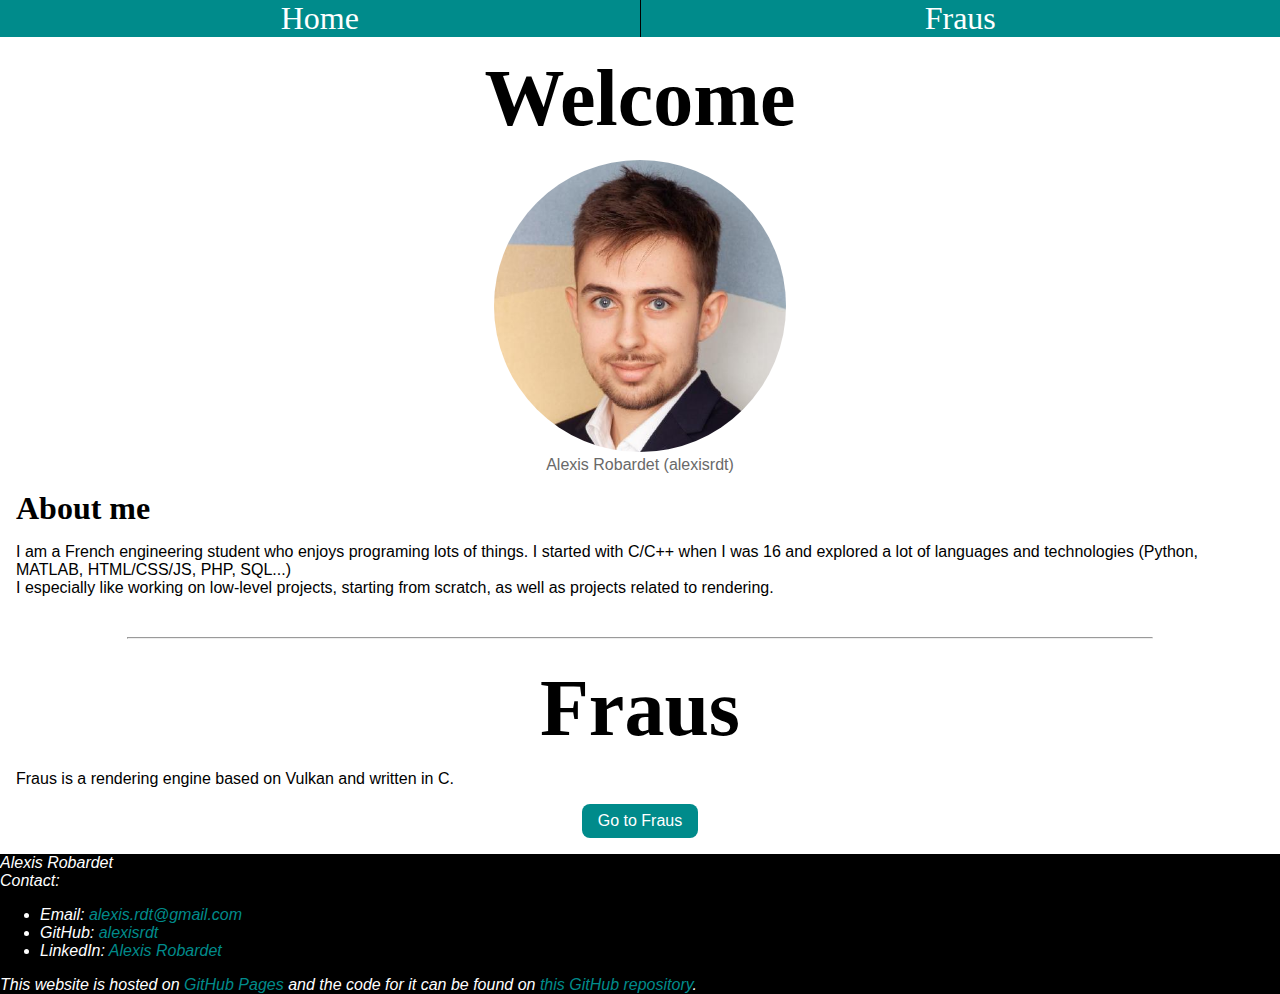
<file: index.html>
<!DOCTYPE html>
<html lang="en-US">
	<head>
		<meta charset="utf-8" />
		<meta name="viewport" content="width=device-width, initial-scale=1" />
		<meta name="description" content="Alexis Robardet's portfolio website" />
		<meta name="author" content="Alexis Robardet" />
		<meta name="keywords" content="alexisrdt, alexis, robardet, portfolio, website, fraus, vulkan, c, c++, python, matlab, html, css, js, php, sql" />
		<title>Alexis Robardet</title>
		<link rel="icon" href="resources/favicon.ico" />
		<link rel="stylesheet" href="style.css" />
		<script src="script.js" defer="defer"></script>
	</head>
	<body>
		<main>
			<section>
				<h1>Welcome</h1>

				<figure id="photo">
					<img src="resources/alexisrdt.jpg" alt="Alexis Robardet photo" />
					<figcaption>Alexis Robardet (alexisrdt)</figcaption>
				</figure>

				<h2>About me</h2>
				<p>
					I am a French engineering student who enjoys programing lots of things.
					I started with C/C++ when I was 16 and explored a lot of languages and technologies
					(Python, MATLAB, HTML/CSS/JS, PHP, SQL...) <br />
					I especially like working on low-level projects, starting from scratch,
					as well as projects related to rendering.
				</p>
			</section>
			<hr />
			<section>
				<h1>Fraus</h1>
				<p>Fraus is a rendering engine based on Vulkan and written in C.</p>
				<a class="link-button" href="fraus.html">Go to Fraus</a>
			</section>
		</main>
	</body>
</html>
</file>
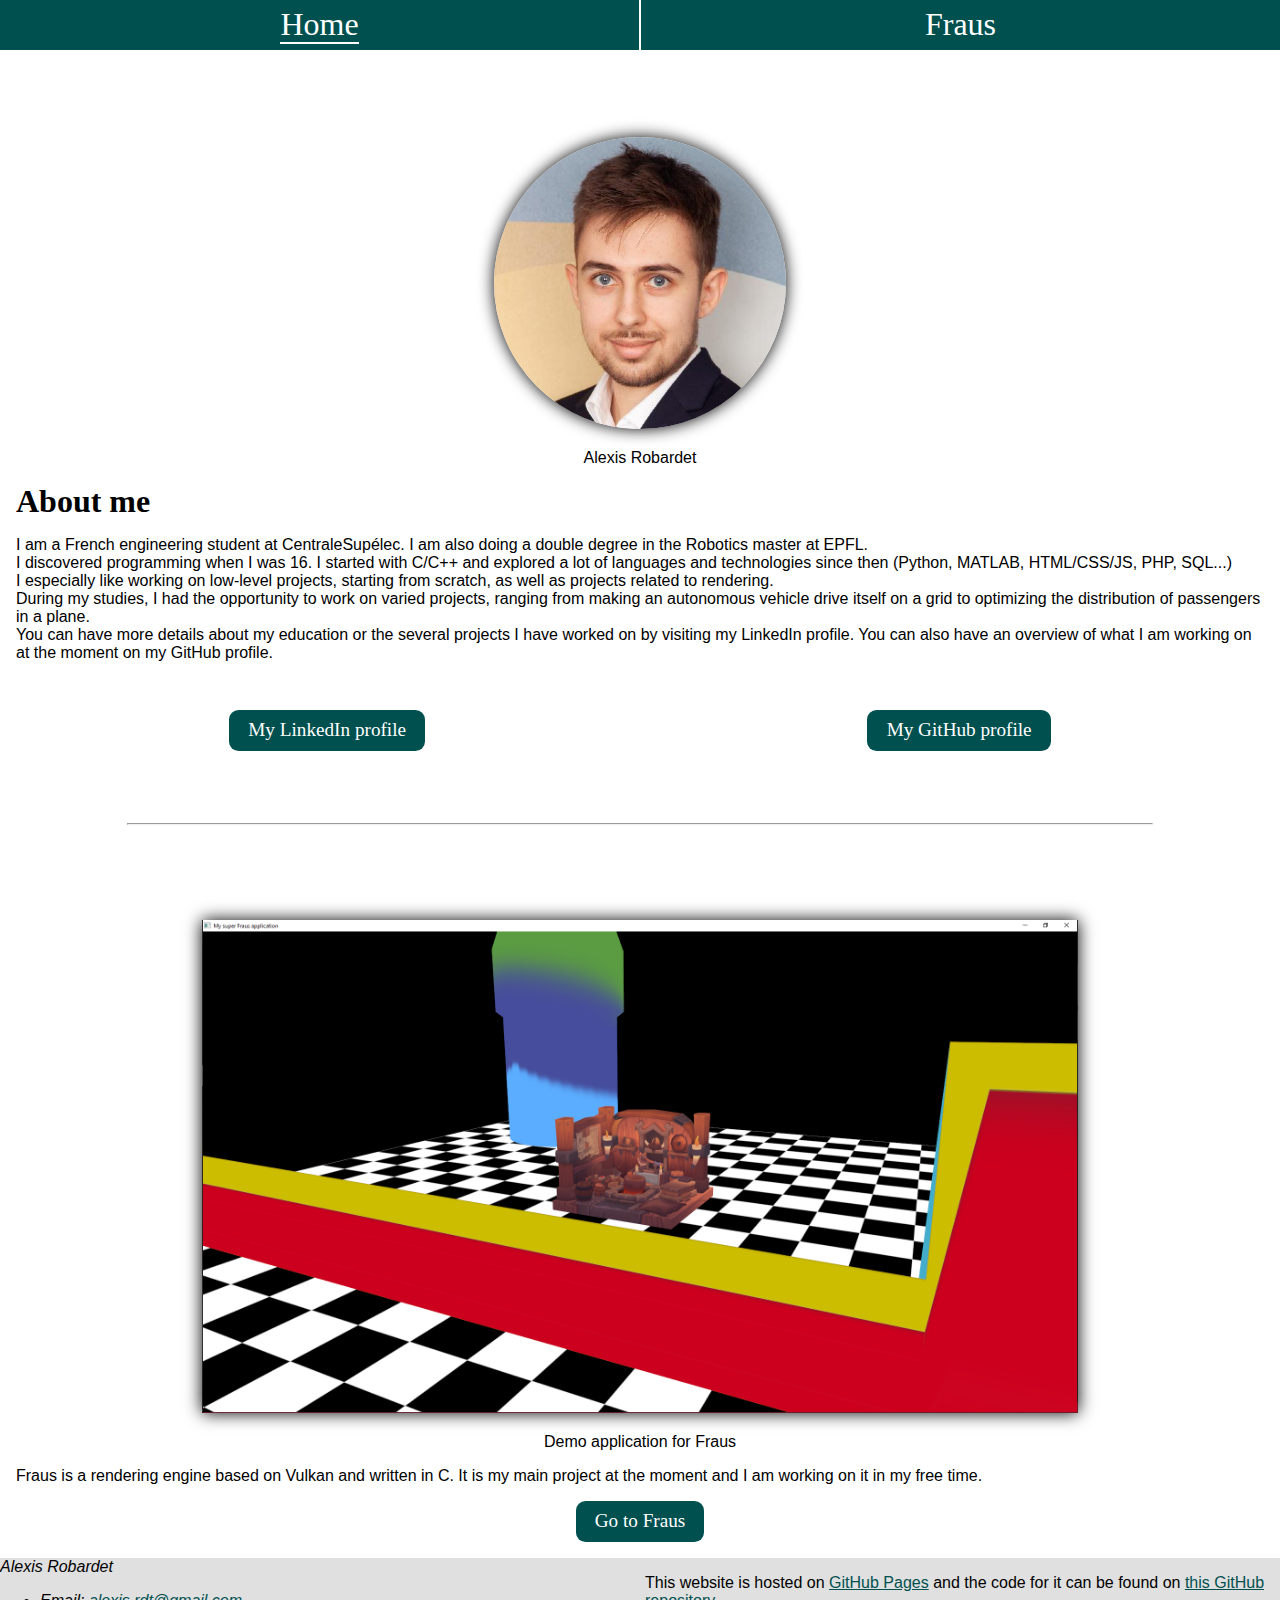
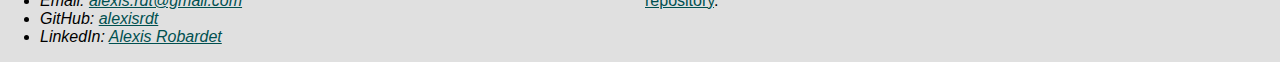
<file: pages/index.html>
<!DOCTYPE html>
<html lang="en-US">
	<head>
		<meta charset="utf-8" />
		<meta name="viewport" content="width=device-width, initial-scale=1" />
		<meta name="description" content="Alexis Robardet's portfolio website. This is the home page." />
		<meta name="author" content="Alexis Robardet" />
		<meta name="keywords" content="alexisrdt, alexis, robardet, portfolio, website, fraus, vulkan, c, c++, python, matlab, html, css, js, php, sql" />
		<title>Alexis Robardet</title>
		<link rel="icon" href="resources/favicon.ico" />
		<link rel="stylesheet" href="vars.css" />
		<link rel="stylesheet" href="style.css" />
		<script src="script.js" defer="defer"></script>
	</head>
	<body>
		<main>
			<section>
				<h1>Welcome</h1>

				<figure class="photo">
					<img src="resources/alexisrdt.jpg" alt="Alexis Robardet photo" />
					<figcaption>Alexis Robardet</figcaption>
				</figure>

				<h2>About me</h2>
				<p>
					I am a French engineering student at CentraleSupélec.
					I am also doing a double degree in the Robotics master at EPFL. <br />
					I discovered programming when I was 16.
					I started with C/C++ and explored a lot of languages and technologies since then
					(Python, MATLAB, HTML/CSS/JS, PHP, SQL...) <br />
					I especially like working on low-level projects, starting from scratch,
					as well as projects related to rendering. <br />
					During my studies, I had the opportunity to work on varied projects,
					ranging from making an autonomous vehicle drive itself on a grid
					to optimizing the distribution of passengers in a plane. <br />
					You can have more details about my education or the several projects I have worked on
					by visiting my LinkedIn profile.
					You can also have an overview of what I am working on at the moment on my GitHub profile.
				</p>
				<div class="link-button-container">
					<a class="link-button underline-on-hover" href="https://www.linkedin.com/in/alexis-robardet" target="_blank"><span>My LinkedIn profile</span></a>
					<a class="link-button underline-on-hover" href="https://github.com/alexisrdt" target="_blank"><span>My GitHub profile</span></a>
				</div>
			</section>
			<hr />
			<section>
				<h1>Fraus</h1>

				<figure class="screenshot">
					<img src="resources/fraus_demo.webp" alt="Demo of Fraus" />
					<figcaption>Demo application for Fraus</figcaption>
				</figure>

				<p>
					Fraus is a rendering engine based on Vulkan and written in C.
					It is my main project at the moment and I am working on it in my free time.
				</p>

				<a class="link-button underline-on-hover" href="fraus.html"><span>Go to Fraus</span></a>
			</section>
		</main>
	</body>
</html>
</file>
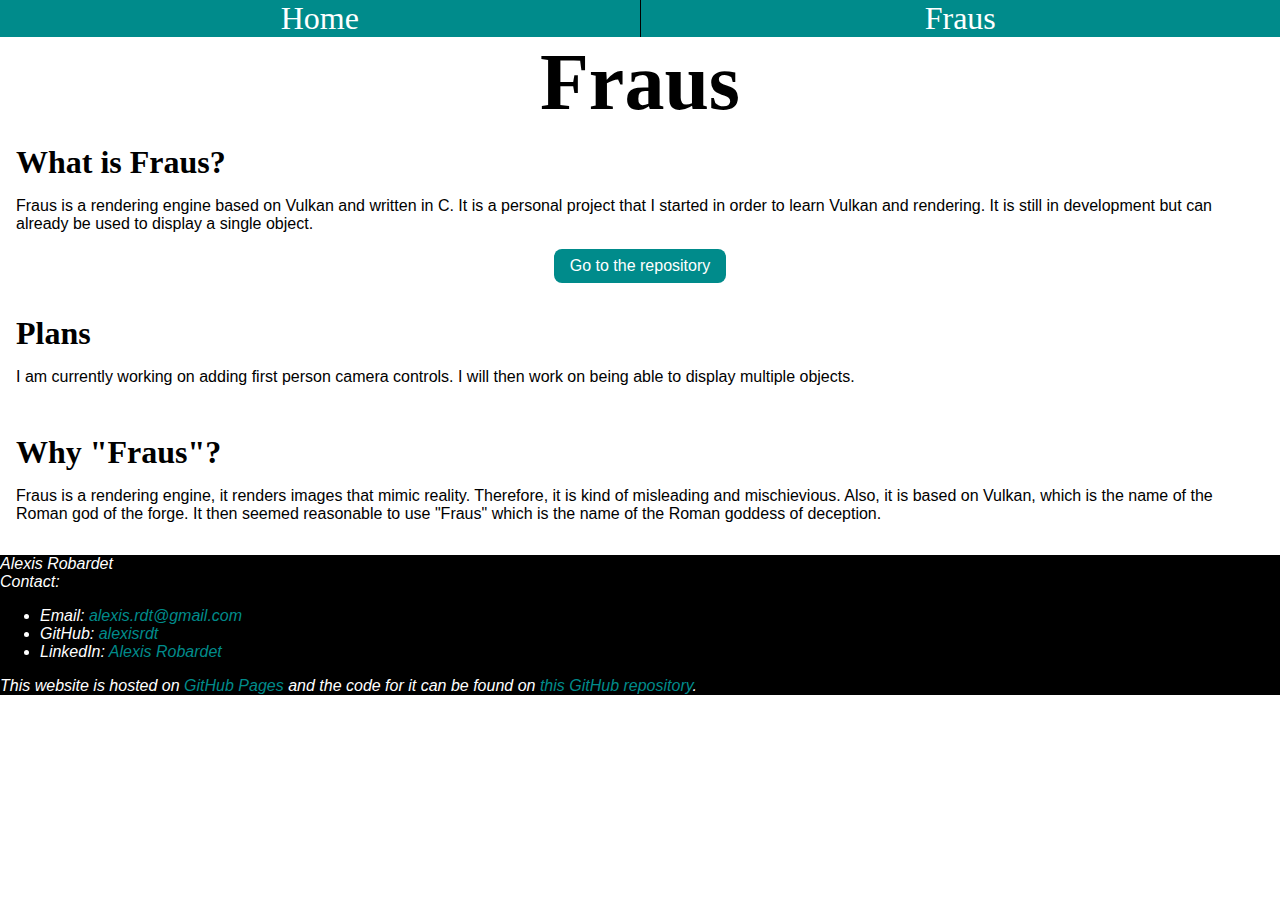
<file: fraus.html>
<!DOCTYPE html>
<html lang="en-US">
	<head>
		<meta charset="utf-8" />
		<meta name="viewport" content="width=device-width, initial-scale=1" />
		<meta name="description" content="Alexis Robardet's Fraus website" />
		<meta name="author" content="Alexis Robardet" />
		<meta name="keywords" content="alexisrdt, alexis, robardet, portfolio, website, fraus, vulkan, c" />
		<title>Fraus</title>
		<link rel="icon" href="resources/favicon.ico" />
		<link rel="stylesheet" href="style.css" />
		<script src="script.js" defer="defer"></script>
	</head>
	<body>
		<main>
			<h1>Fraus</h1>
			<section>
				<h2>What is Fraus?</h2>
				<p>
					Fraus is a rendering engine based on Vulkan and written in C.
					It is a personal project that I started in order to learn Vulkan and rendering.
					It is still in development but can already be used to display a single object.
				</p>
				<a class="link-button" href="https://github.com/alexisrdt/Fraus" target="_blank">Go to the repository</a>
			</section>
			<section>
				<h2>Plans</h2>
				<p>
					I am currently working on adding first person camera controls.
					I will then work on being able to display multiple objects.
			</section>
			<section>
				<h2>Why "Fraus"?</h2>
				<p>
					Fraus is a rendering engine, it renders images that mimic reality.
					Therefore, it is kind of misleading and mischievious.
					Also, it is based on Vulkan, which is the name of the Roman god of the forge.
					It then seemed reasonable to use "Fraus" which is the name of the Roman goddess of deception.
				</p>
			</section>
		</main>
	</body>
</html>
</file>
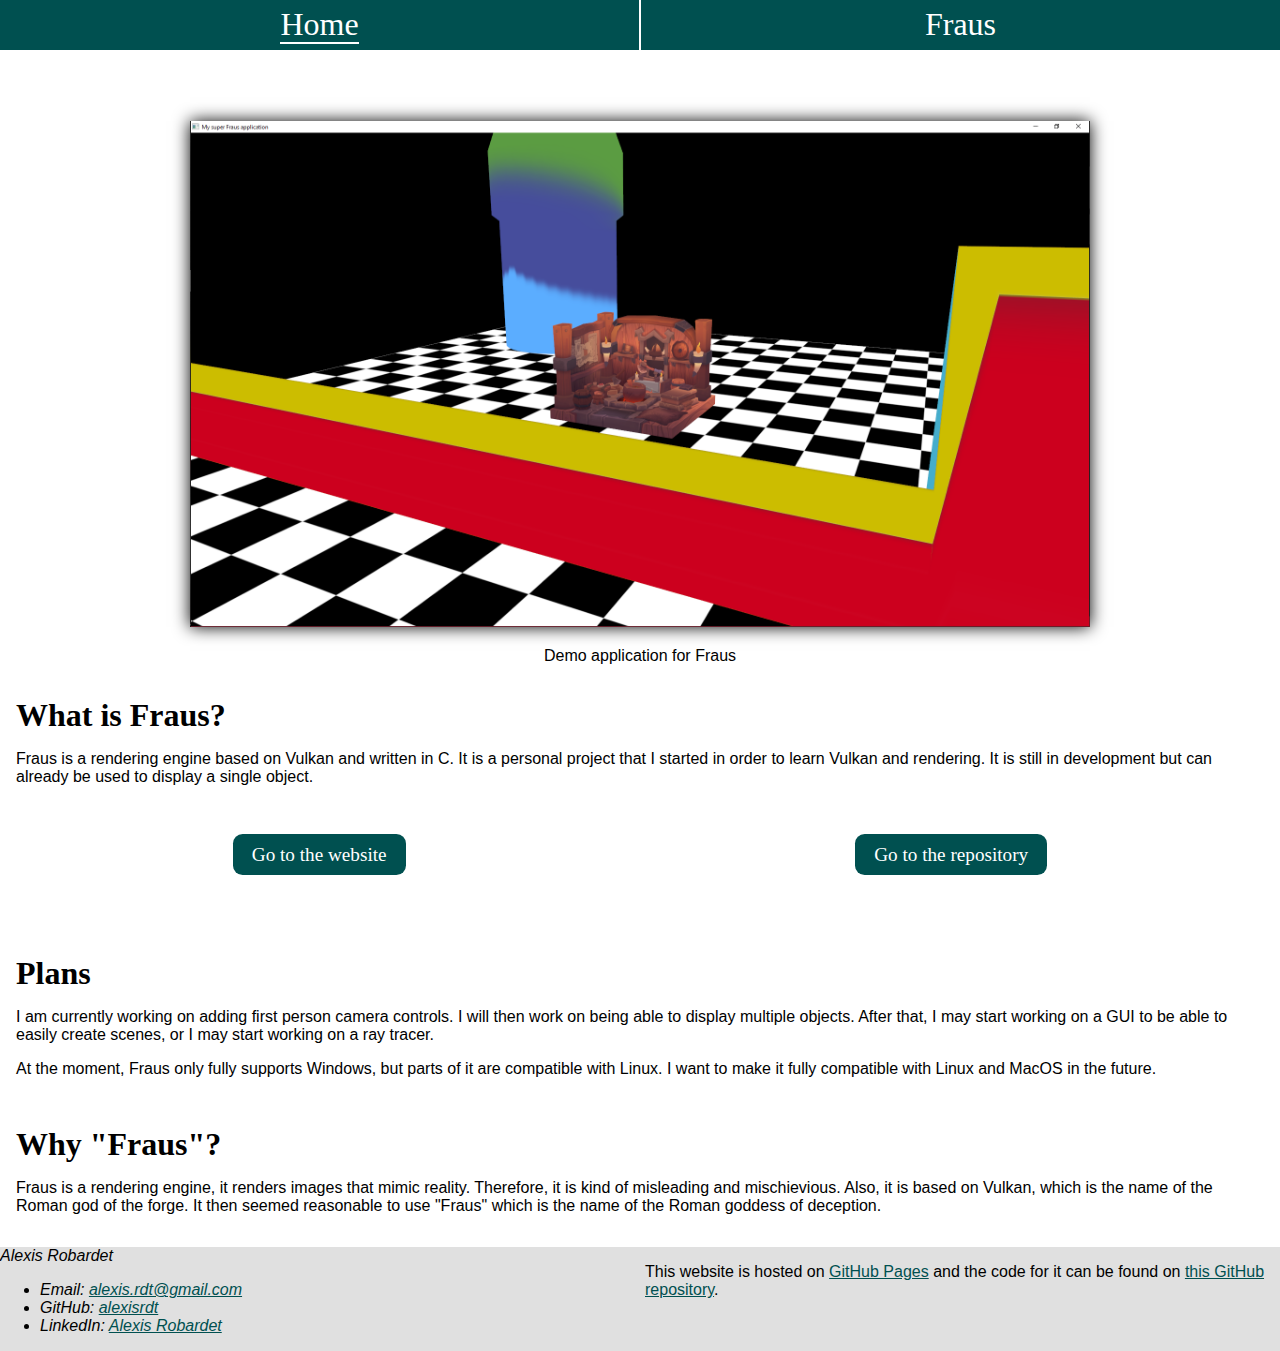
<file: pages/fraus.html>
<!DOCTYPE html>
<html lang="en-US">
	<head>
		<meta charset="utf-8" />
		<meta name="viewport" content="width=device-width, initial-scale=1" />
		<meta name="description" content="Alexis Robardet's portfolio website. This page presents Fraus, a rendering engine based on Vulkan." />
		<meta name="author" content="Alexis Robardet" />
		<meta name="keywords" content="alexisrdt, alexis, robardet, portfolio, website, fraus, vulkan, c" />
		<title>Fraus</title>
		<link rel="icon" href="resources/favicon.ico" />
		<link rel="stylesheet" href="vars.css" />
		<link rel="stylesheet" href="style.css" />
		<script src="script.js" defer="defer"></script>
	</head>
	<body>
		<main>
			<h1>Fraus</h1>
			
			<figure class="screenshot">
				<img src="resources/fraus_demo.webp" alt="Demo of Fraus" />
				<figcaption>Demo application for Fraus</figcaption>
			</figure>

			<section>
				<h2>What is Fraus?</h2>
				<p>
					Fraus is a rendering engine based on Vulkan and written in C.
					It is a personal project that I started in order to learn Vulkan and rendering.
					It is still in development but can already be used to display a single object.
				</p>
				<div class="link-button-container">
					<a class="link-button underline-on-hover" href="https://alexisrdt.github.io/Fraus" target="_blank"><span>Go to the website</span></a>
					<a class="link-button underline-on-hover" href="https://github.com/alexisrdt/Fraus" target="_blank"><span>Go to the repository</span></a>
				</div>
			</section>
			<section>
				<h2>Plans</h2>
				<p>
					I am currently working on adding first person camera controls.
					I will then work on being able to display multiple objects.
					After that, I may start working on a GUI to be able to easily create scenes,
					or I may start working on a ray tracer.
				</p>
				<p>
					At the moment, Fraus only fully supports Windows, but parts of it are compatible with Linux.
					I want to make it fully compatible with Linux and MacOS in the future.
				</p>
			</section>
			<section>
				<h2>Why "Fraus"?</h2>
				<p>
					Fraus is a rendering engine, it renders images that mimic reality.
					Therefore, it is kind of misleading and mischievious.
					Also, it is based on Vulkan, which is the name of the Roman god of the forge.
					It then seemed reasonable to use "Fraus" which is the name of the Roman goddess of deception.
				</p>
			</section>
		</main>
	</body>
</html>
</file>
<file: style.css>
/* General rules */
* {
	font-family: Arial, sans-serif;
	font-size: 16px;
}

body {
	margin: 0;
}

/* Header navbar */
nav {
	background-color: darkcyan;
	color: white;
}

nav ul {
	display: flex;
	justify-content: space-evenly;

	margin: 0;
	padding: 0;

	list-style-type: none;
}

nav ul li {
	width: 100%;

	text-align: center;
	font-family: 'Times New Roman', Times, serif;
	font-size: 2em;
	color: white;

	border-right: 1px solid black;
}

nav ul li:last-child {
	border-right: none;
}

nav ul li a {
	display: block;
	width: 100%;

	text-decoration: none;
	font: inherit;
	color: inherit;
}

/* Main content */
#photo {
	display: block;

	text-align: center;
}

#photo img {
	width: 25%;
	aspect-ratio: 1/1;

	border-radius: 100%;
}

@media all and (max-width: 600px) {
	#photo img {
		width: 50%;
	}
}

figcaption {
	color: dimgray;
}

section {
	padding: 1em;
}

@keyframes fade-in {
	0% {
		opacity: 0;
		transform: translateY(100%);
	}

	100% {
		opacity: 1;
		transform: translateY(0);
	}
}

.fade-in {
	animation: 1s ease-out 0s 1 fade-in;
}

hr {
	width: 80%;
}

h1, h2 {
	margin: 0;

	font-family: 'Times New Roman', Times, serif;
}

h1 {
	text-align: center;
	font-size: 5em;
	
	opacity: 1;
}

h2 {
	font-size: 2em;
}

.link-button {
	display: block;
	
	width: fit-content;
	margin: auto;

	padding: 0.5em 1em;

	border-radius: 0.5em;

	background-color: darkcyan;
	color: white;

	text-decoration: none;

	cursor: pointer;
}

/* Footer */
footer {
	background-color: black;
	color: white;
}

footer a {
	color: darkcyan;
	text-decoration: none;
}
</file>
<file: pages/vars.css>
/* Define theme variables */
:root {
	/* Color theme */
	--primary-light: #ffffff;
	--primary-dark: #000000;
	--primary-theme: #005050;

	--secondary-light: #e0e0e0;
	--secondary-dark: #505050;

	/* Apply colors */
	--main-background-color: var(--primary-light);
	--main-text-color: var(--primary-dark);

	--main-link-color: var(--primary-theme);

	--header-background-color: var(--primary-theme);
	--header-text-color: var(--primary-light);

	--footer-background-color: var(--secondary-light);
}
</file>
<file: pages/style.css>
/* Font variables */
:root {
	--main-font: Arial, sans-serif;
	--special-font: 'Times New Roman', Times, serif;
}

/* General rules */
body {
	margin: 0;

	background-color: var(--main-background-color);
	color: var(--main-text-color);

	font-family: var(--main-font);
	font-size: 16px;
}

/* Header navbar */
nav {
	background-color: var(--header-background-color);
	color: var(--header-text-color);
}

nav ul {
	display: flex;
	justify-content: space-evenly;

	margin: 0;
	padding: 0;

	list-style-type: none;
}

nav ul li {
	width: 100%;

	text-align: center;
	font-family: var(--special-font);
	font-size: 2em;

	border-right: 2px solid var(--header-text-color);
}

nav ul li:last-child {
	border-right: none;
}

nav ul li a {
	display: block;
	width: 100%;

	padding: 0.2em 0;

	text-decoration: none;
	font: inherit;
	color: inherit;
}

nav ul li a span {
	font: inherit;
	color: inherit;
}

.underline-on-hover span {
	position: relative;
}

.underline-on-hover span::after {
	content: '';

	position: absolute;
	bottom: -2px;
	left: 0;

	width: 100%;
	height: 2px;

	background-color: var(--header-text-color);

	transform: scaleX(0);
	transition: transform 0.3s ease-out;
}

.underline-on-hover:hover span::after {
	transform: scaleX(1);
}

/* Main content */
figure {
	display: block;

	text-align: center;
}

figcaption {
	margin-top: 1em;
}

figure img {
	box-shadow: 0 0 1em var(--main-text-color);
}

.photo img {
	width: 25%;
	aspect-ratio: 1/1;

	border-radius: 100%;

	transition: rotate 1s ease-out;
}

.photo img:hover {
	rotate: -360deg;
}

@media (max-width: 600px) {
	.photo img {
		width: 50%;
	}
}

.screenshot img {
	max-width: 1000px;
	width: 75%;
	aspect-ratio: 16/9;

	box-shadow: 0 0 1em var(--main-text-color);
}

section {
	padding: 1em;
}

@keyframes fade-in {
	0% {
		opacity: 0;
		transform: translateY(100%);
	}

	100% {
		opacity: 1;
		transform: translateY(0);
	}
}

.fade-in {
	animation: 1s ease-out 0s 1 fade-in forwards;
}

hr {
	width: 80%;
}

h1, h2 {
	margin: 0;

	font-family: var(--special-font);
}

h1 {
	text-align: center;
	font-size: 3em;
	
	opacity: 0;
}

h2 {
	font-size: 2em;
}

br {
	display: block;
	content: "";
	margin-top: 1em;
}

a {
	color: var(--main-link-color);
}

.link-button {
	display: block;
	
	width: fit-content;
	margin: auto;

	padding: 0.5em 1em;

	border-radius: 0.5em;

	background-color: var(--main-link-color);
	color: var(--main-background-color);

	font-family: var(--special-font);
	font-size: 1.2em;

	text-decoration: none;

	cursor: pointer;
}

.link-button-container {
	display: flex;
	gap: 1em;

	margin: 3em 0;
}

@media (max-width: 600px) {
	.link-button-container {
		flex-direction: column;
	}
}

/* Footer */
footer {
	display: grid;
	grid-template-columns: repeat(2, 1fr);
	column-gap: 10px;

	background-color: var(--footer-background-color);
}

@media (max-width: 600px) {
	footer {
		grid-template-columns: 1fr;
	}
}
</file>
